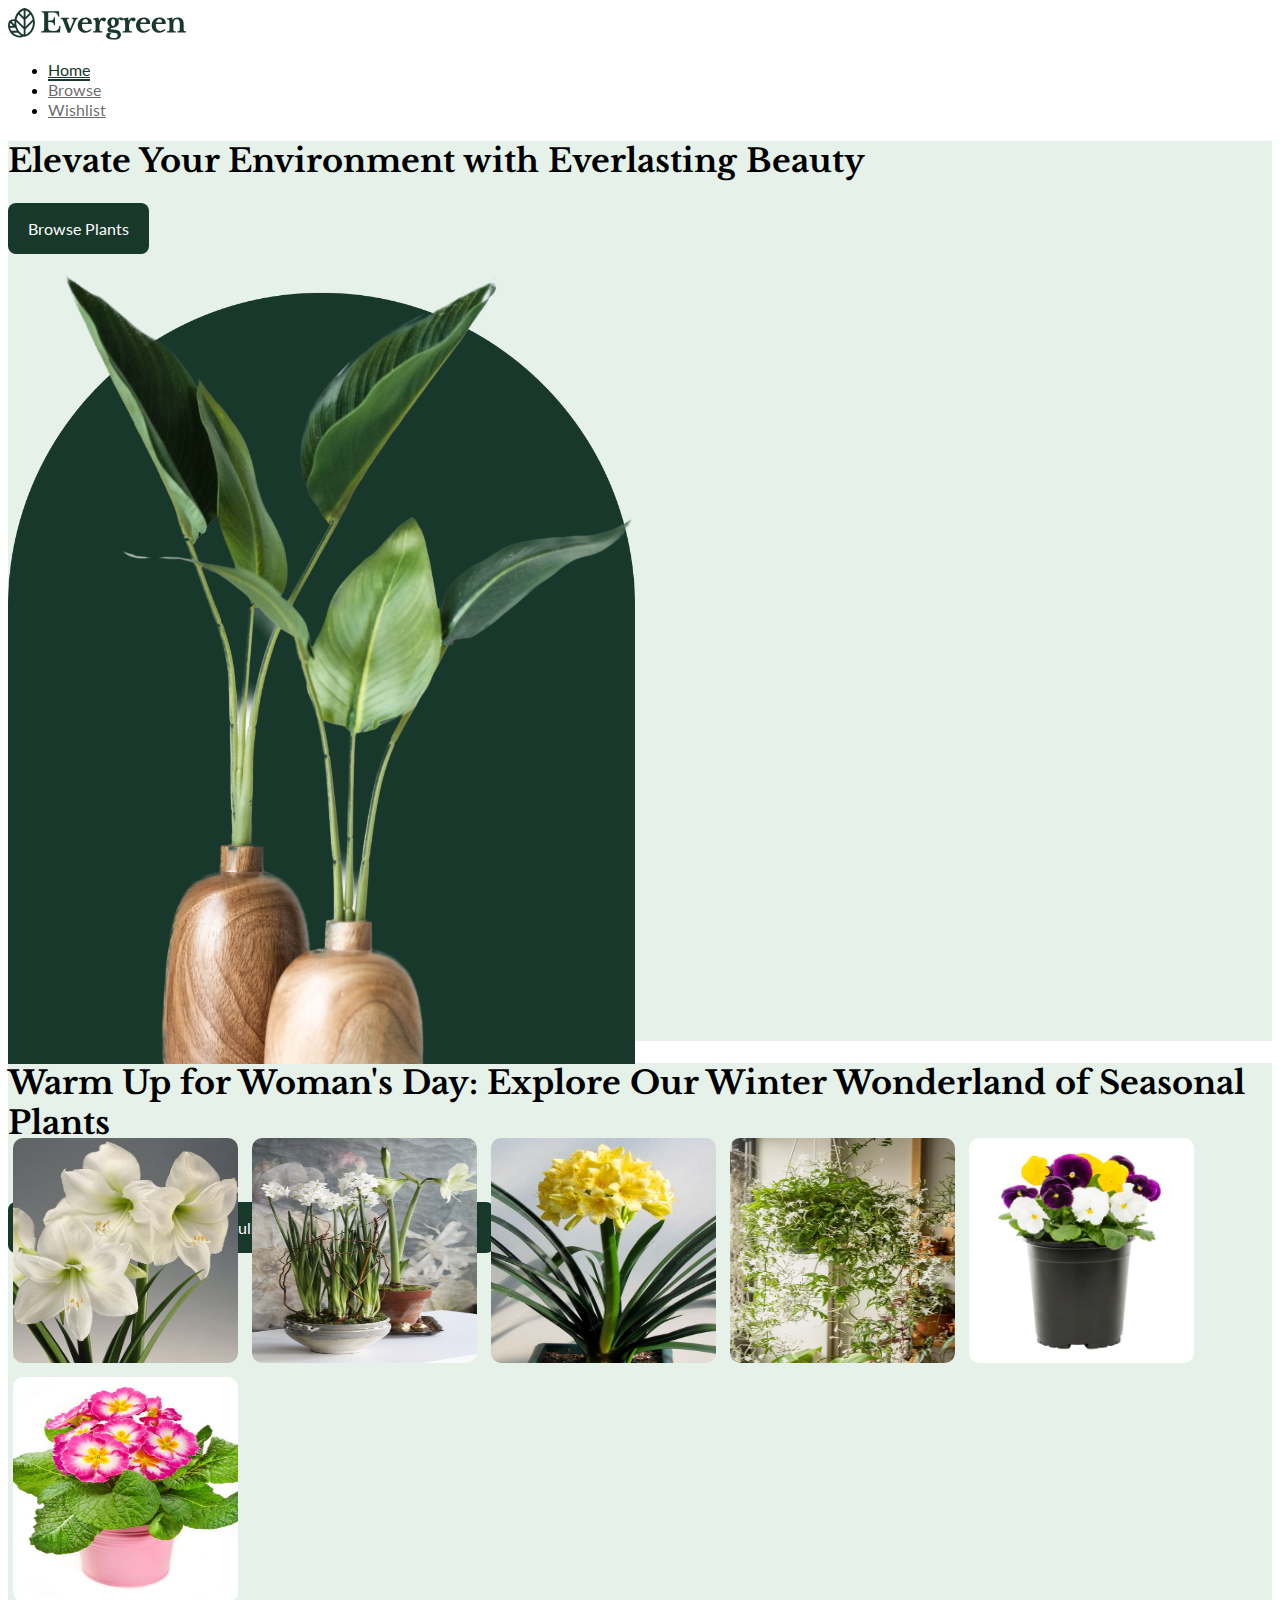
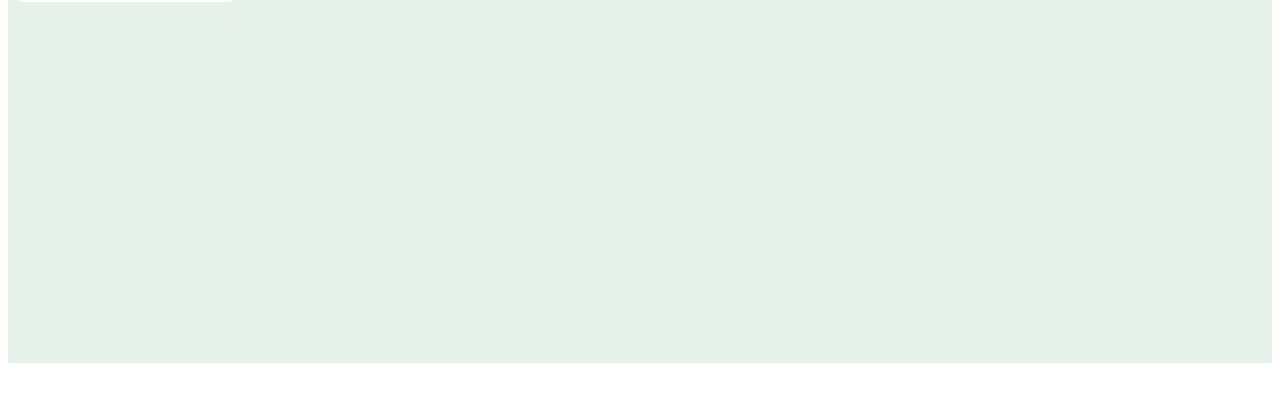
<file: index.html>
<!doctype html>
<html lang="en">
  <head>
    <meta charset="utf-8">
    <meta name="viewport" content="width=device-width, initial-scale=1">
    <title>Plant Shop</title>

    <!-- Style Sheets -->
    <link href="https://cdn.jsdelivr.net/npm/bootstrap@5.3.0/dist/css/bootstrap.min.css" rel="stylesheet" integrity="sha384-9ndCyUaIbzAi2FUVXJi0CjmCapSmO7SnpJef0486qhLnuZ2cdeRhO02iuK6FUUVM" crossorigin="anonymous">
    <link rel="stylesheet" href="styles/main.css">


  </head>
  <body>

    <!-- ------------------------------------------------------------------------------------------------ -->
    <!-- Nav Bar -->

    <nav class="navbar fixed-top">
      <div class="container">
        
        <!-- Logo -->
        <a class="navbar-brand" href="#">
          <img src="assets/Logo.svg" alt="Logo" height="32">
        </a>

        <!-- Nav Items -->
        <ul class="nav">
          <li class="nav-item">
            <a class="nav-link active" aria-current="page" href="index.html">Home</a>
          </li>
          <li class="nav-item">
            <a class="nav-link" href="browse.html">Browse</a>
          </li>
          <li class="nav-item">
            <a class="nav-link" href="wishlist.html">Wishlist</a>
          </li>
        </ul>

      </div>
    </nav>

    <!-- ------------------------------------------------------------------------------------------------ -->
    <!-- Carousel -->

    <div id="carouselExample" class="carousel carousel-dark slide">
      <div class="carousel-inner">
        <!-- Slide 1 -->
        <div class="carousel-item active">
          <div class="container">
            <div class="row full-height">
              <div class="col align-self-center">
                <h1>Elevate Your Environment with Everlasting Beauty</h1>
                <button class="mt-4">Browse Plants</button>
              </div>
              <div class="col align-self-end">
                <img src="assets/hero-image.png" class="hero-image" id="hero-image">
              </div>
            </div>
          </div>
        </div>

        <!-- Slide 2 -->
        <div class="carousel-item">
          <div class="container">
            <div class = "row full-height">
              <div class="col align-self-center">
                <h1>Warm Up for Woman's Day: Explore Our Winter Wonderland of Seasonal Plants</h1>

                <br>

                <div class="accordion-container">
                  <div class="accordion">
                    <h2 class="accordion-header">
                      <button>
                        Amaryllis
                      </button>
                    </h2>
                    <div class="accordion-body">
                      Popular flowering bulbous plant known for its large, trumpet-shaped blooms. It is widely cultivated for its stunning flowers, which come in various colors, including red, white, pink, orange, and bicolor varieties.                
                    </div>
                  </div>
  
                  <div class="accordion">
                    <h2 class="accordion-header">
                      <button>
                        Bulbs
                      </button>
                    </h2>
                    <div class="accordion-body">
                      Popular for their delightful and fragrant blooms that appear when the weather is cooler. They are a simple yet effective way to infuse gardens with vibrant colors and pleasant scents, making them a favorite choice for winter landscaping.                  
                    </div>
                  </div>
  
                  <div class="accordion">
                    <h2 class="accordion-header">
                      <button>
                        Clivias
                      </button>
                    </h2>
                    <div class="accordion-body">
                      Clivias are a beloved choice for winter gardening because of their ability to bloom in the shade during the winter months. Their bright and cheerful flowers bring a sense of warmth and vibrancy to gardens when many other plants are not in bloom.                   
                    </div>
                  </div>
  
                  <div class="accordion">
                    <h2 class="accordion-header">
                      <button>
                        Jasmine
                      </button>
                    </h2>
                    <div class="accordion-body">
                      Winter-flowering shrubs are popular for their ability to add visual interest and sweet fragrance to winter gardens. These shrubs provide a refreshing burst of scent and color during the colder months, enhancing the overall garden experience.                    
                    </div>
                  </div>
                  
                  <div class="accordion">
                    <h2 class="accordion-header">
                      <button>
                        Pansies
                      </button>
                    </h2>
                    <div class="accordion-body">
                      Winter pansies are popular for their resilience and ability to thrive in colder temperatures. They offer a wide range of colors and patterns, and their cheerful faces provide a welcome sight during the winter season, brightening up gardens and container displays.                  
                    </div>
                  </div>
  
                  <div class="accordion">
                    <h2 class="accordion-header">
                      <button>
                        Primrose
                      </button>
                    </h2>
                    <div class="accordion-body">
                      Primroses are popular for their dainty and charming blooms that bring a touch of elegance to winter gardens. They are known for their cold tolerance and ease of cultivation, making them a top choice for adding color and cheer to outdoor spaces during the colder months.                  
                    </div>
                  </div>
                </div>
              </div>
              <div class="col align-self-end">
                <img src="assets/Amaryllis.jpeg" class="smaller" id="smaller">
                <img src="assets/Bulbs.jpeg" class="smaller" id="smaller">
                <img src="assets/Clivias.jpeg" class="smaller" id="smaller">
                <img src="assets/Jasmine.png" class="smaller" id="smaller">
                <img src="assets/Pansies.jpeg" class="smaller" id="smaller">
                <img src="assets/Primrose.jpeg" class="smaller" id="smaller">
              </div>
            </div>
          </div>
        </div>
      </div>              

      <!-- Carousel Controls -->
      <button class="carousel-control-prev" type="button" data-bs-target="#carouselExample" data-bs-slide="prev">
        <span class="carousel-control-prev-icon" aria-hidden="true"></span>
        <span class="visually-hidden">Previous</span>
      </button>
      <button class="carousel-control-next" type="button" data-bs-target="#carouselExample" data-bs-slide="next">
        <span class="carousel-control-next-icon" aria-hidden="true"></span>
        <span class="visually-hidden">Next</span>
      </button>
    </div>

    <!-- Javascript -->
    <script src="https://cdn.jsdelivr.net/npm/@popperjs/core@2.11.8/dist/umd/popper.min.js" integrity="sha384-I7E8VVD/ismYTF4hNIPjVp/Zjvgyol6VFvRkX/vR+Vc4jQkC+hVqc2pM8ODewa9r" crossorigin="anonymous"></script>
    <script src="https://cdn.jsdelivr.net/npm/bootstrap@5.3.0/dist/js/bootstrap.min.js" integrity="sha384-fbbOQedDUMZZ5KreZpsbe1LCZPVmfTnH7ois6mU1QK+m14rQ1l2bGBq41eYeM/fS" crossorigin="anonymous"></script>
    <script src="https://ajax.googleapis.com/ajax/libs/jquery/3.7.0/jquery.min.js"></script>
    <script src="scripts/main.js"></script>

  </body>
</html>
</file>
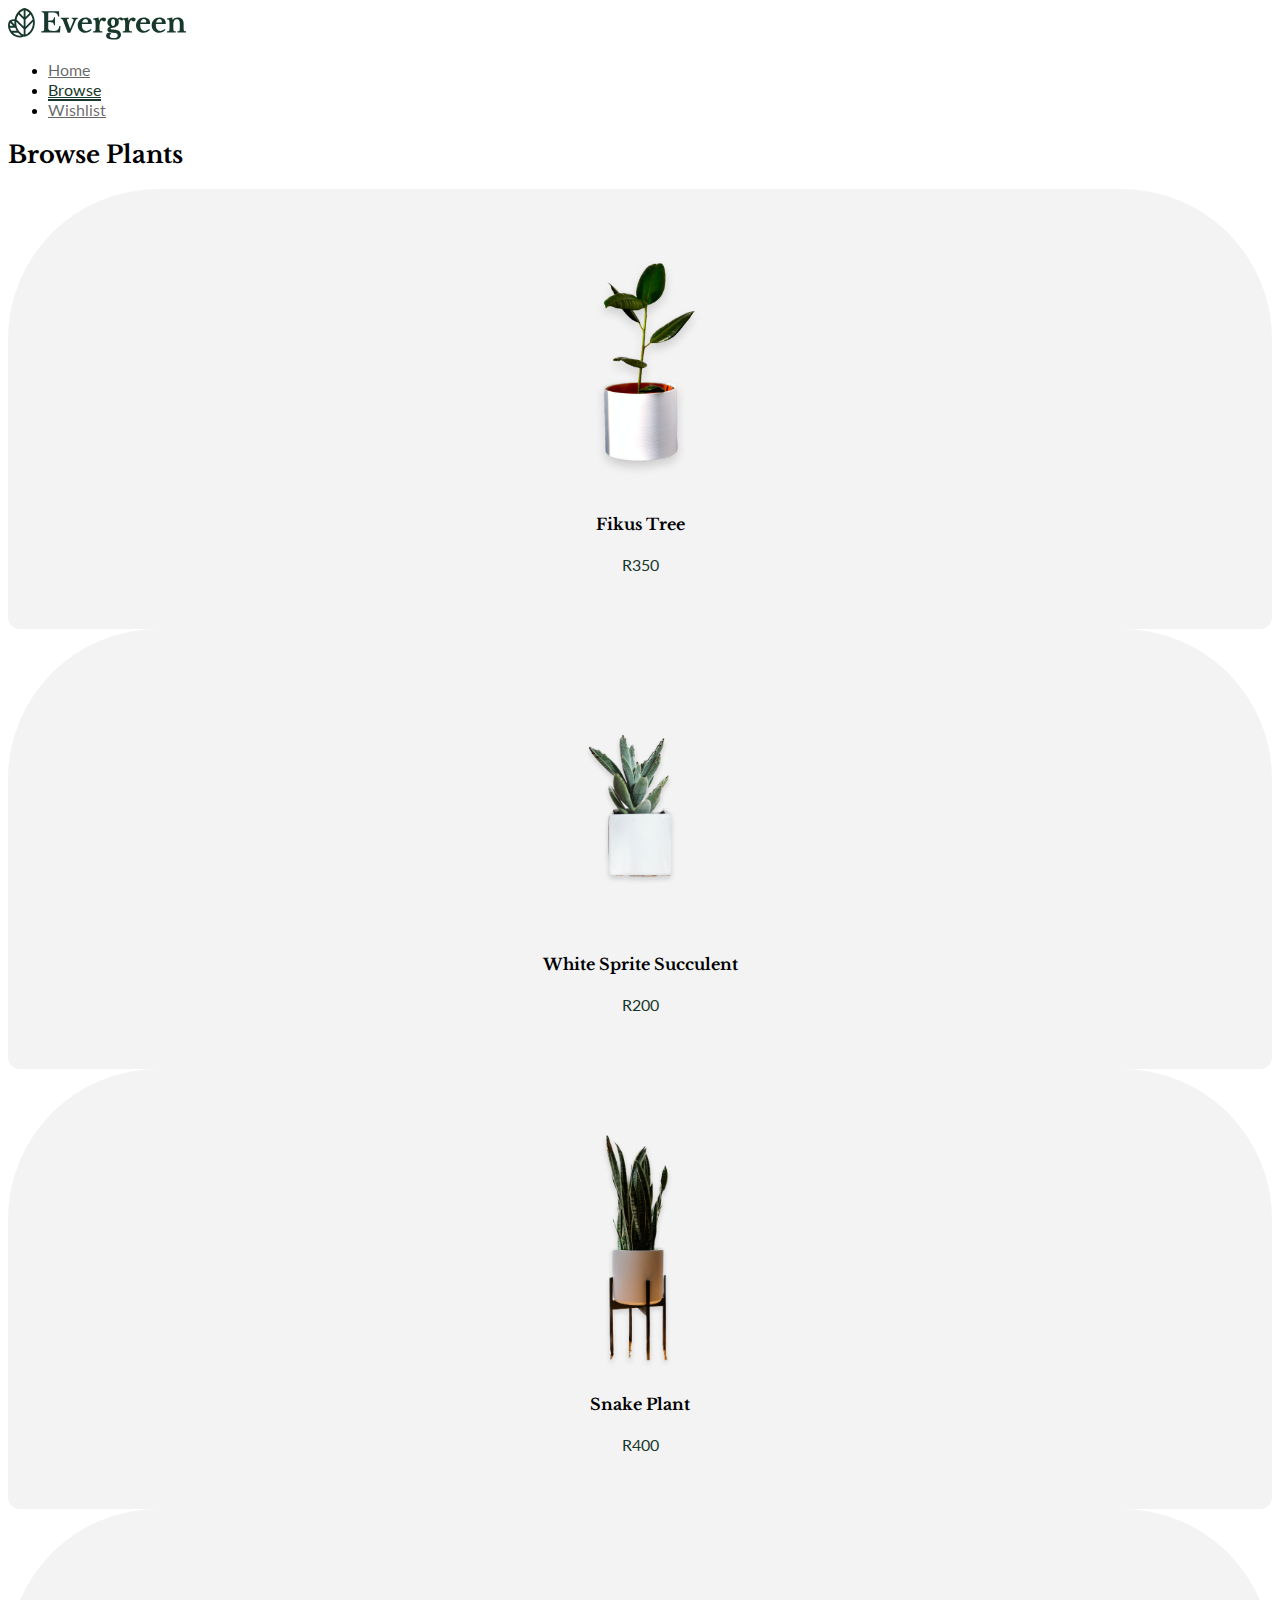
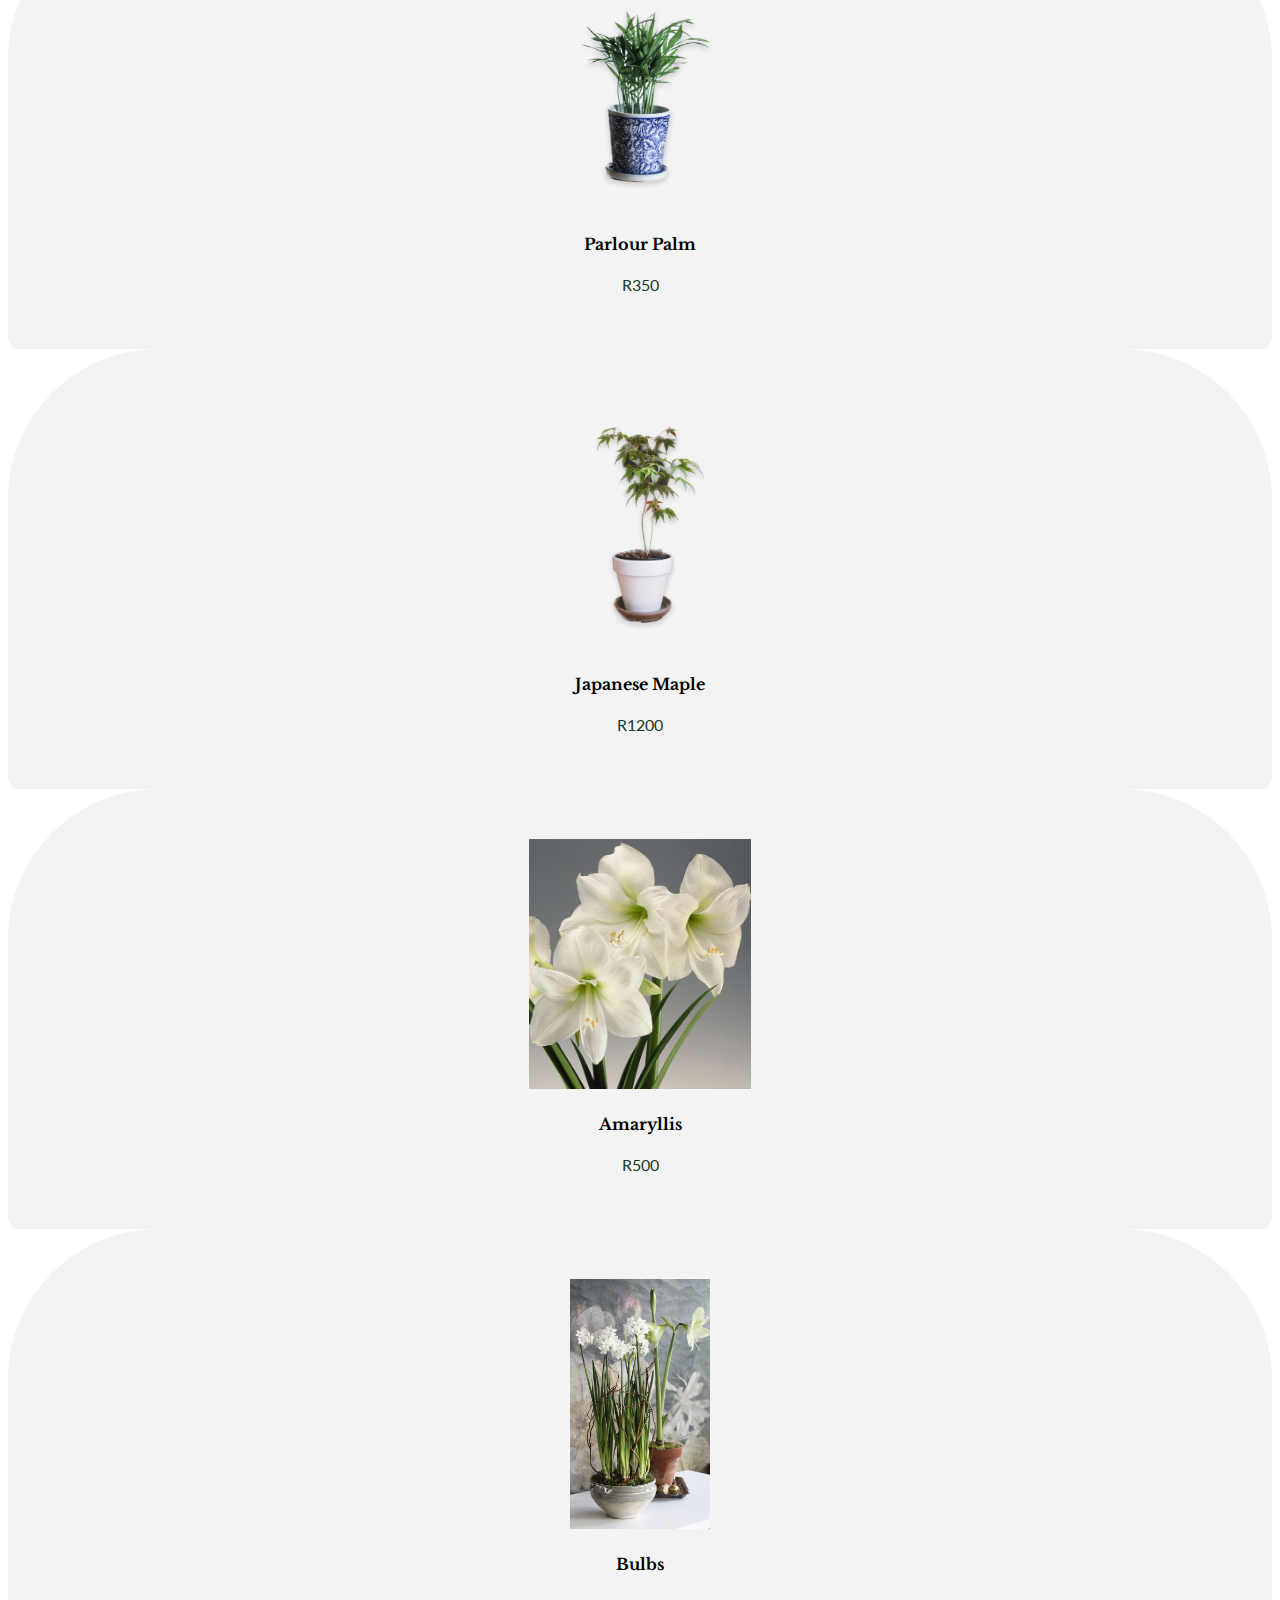
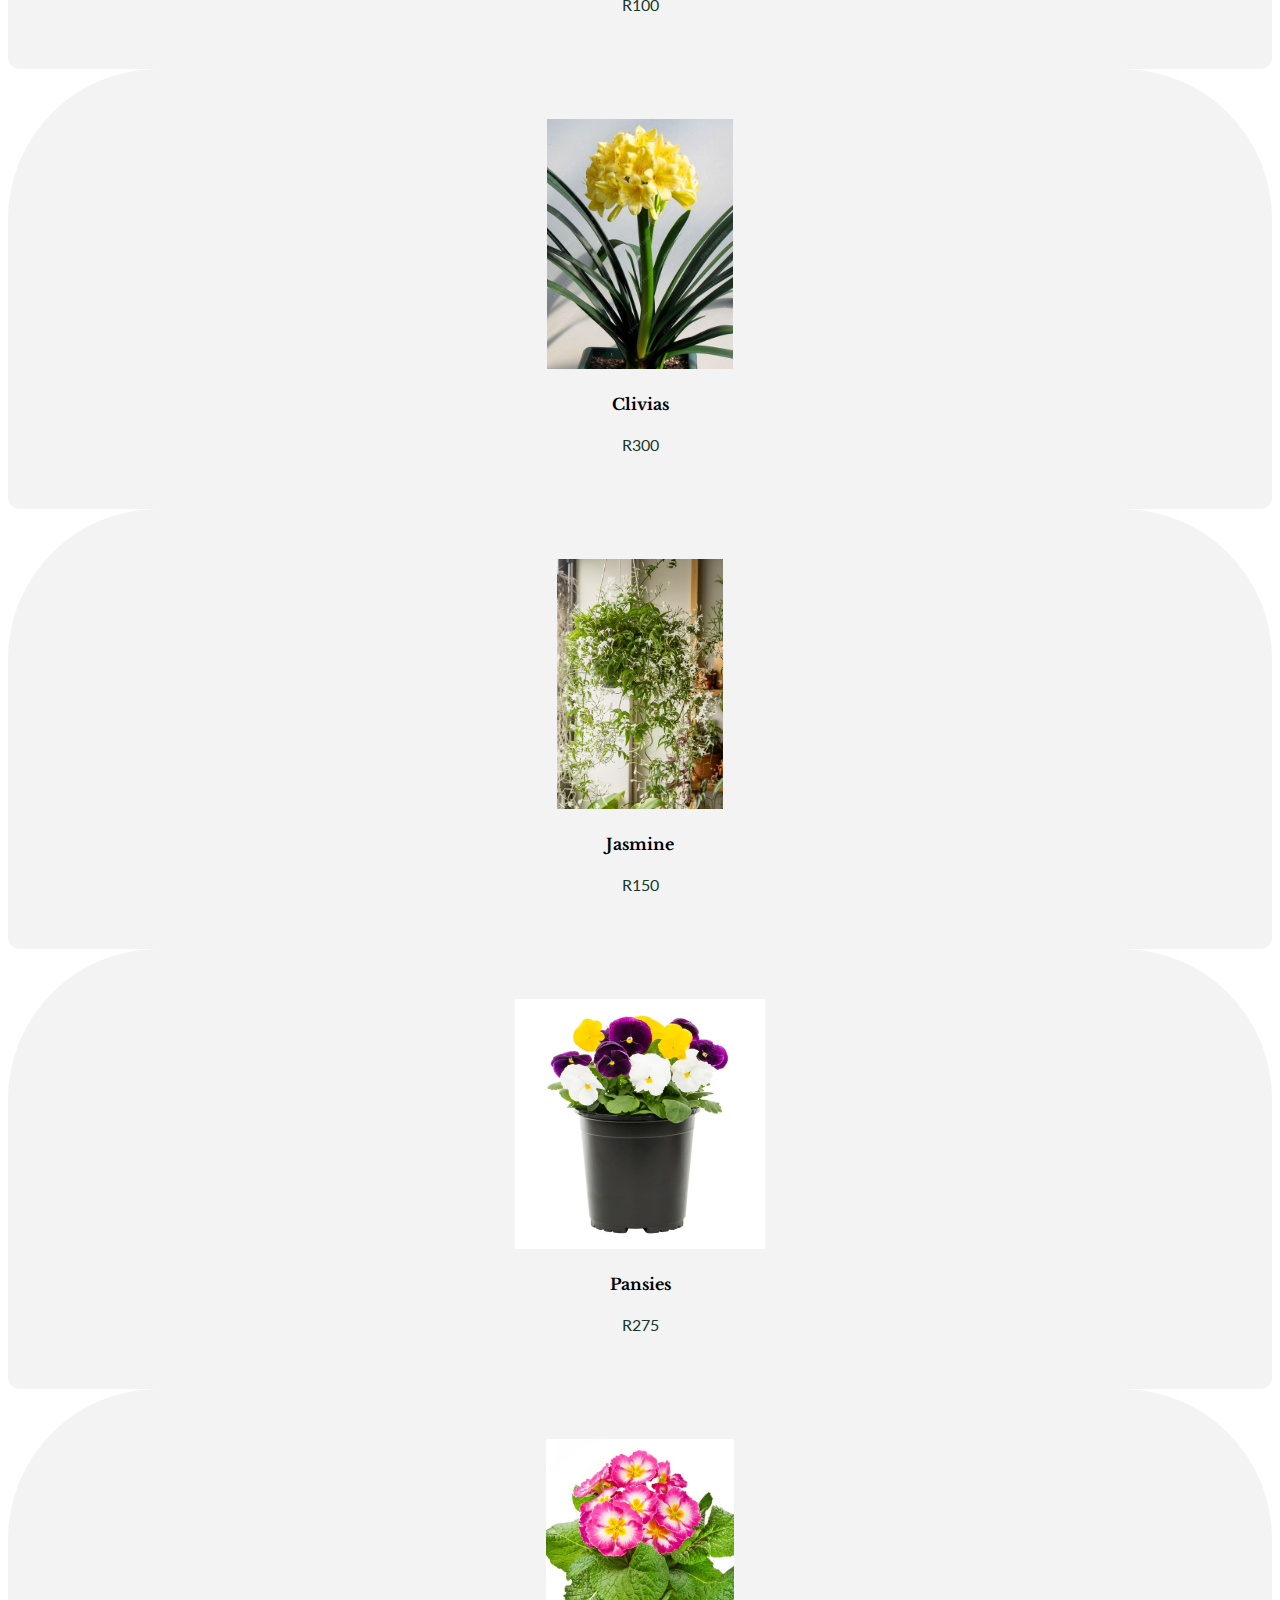
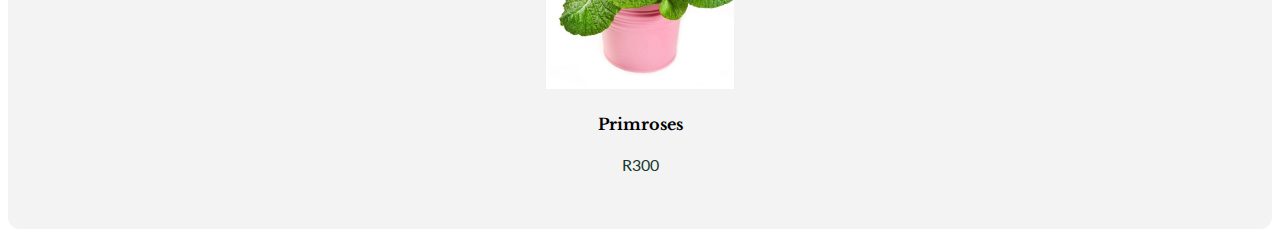
<file: browse.html>
<!doctype html>
<html lang="en">
  <head>
    <meta charset="utf-8">
    <meta name="viewport" content="width=device-width, initial-scale=1">
    <title>Plant Shop - Browse</title>

    <!-- Style Sheets -->
    <link href="https://cdn.jsdelivr.net/npm/bootstrap@5.3.0/dist/css/bootstrap.min.css" rel="stylesheet" integrity="sha384-9ndCyUaIbzAi2FUVXJi0CjmCapSmO7SnpJef0486qhLnuZ2cdeRhO02iuK6FUUVM" crossorigin="anonymous">
    <link rel="stylesheet" href="styles/main.css">
  </head>
  <body>

    <!-- ------------------------------------------------------------------------------------------------ -->
    <!-- Nav Bar -->

    <nav class="navbar fixed-top">
      <div class="container">
        
        <!-- Logo -->
        <a class="navbar-brand" href="#">
          <img src="assets/Logo.svg" alt="Logo" height="32">
        </a>

        <!-- Nav Items -->
        <ul class="nav">
            <li class="nav-item">
              <a class="nav-link" href="index.html">Home</a>
            </li>
            <li class="nav-item">
              <a class="nav-link active" aria-current="page" href="browse.html">Browse</a>
            </li>
            <li class="nav-item">
              <a class="nav-link" href="wishlist.html">Wishlist</a>
            </li>
          </ul>

      </div>
    </nav>

    <div class="container mt-5 pt-5">

        <!-- Header -->
        <h2>Browse Plants</h2>

        <!-- Plants List Cards -->
        <div class="row py-5 gy-3" id="plantsContainer">

            <!-- Browse Card Template * Won't display by default * -->
            <template id="plantCardTemplate">
              <div class="col-4">

                <!-- Card -->
                <div class="card">
                    <img src="assets/plant1.png" class="card-img-top" alt="...">
                    <div class="card-body">
                      <h4 class="card-title" id="nameText">Ficus Tree</h4>
                      <p class="card-text" id="priceText">R320</p>
                      <p class="card-text mt-4" id="descriptionText">Graceful and lush, this charming indoor plant boasts glossy, emerald-green leaves that effortlessly brighten any space. Easy to care for and standing at an ideal height, our Ficus Tree is the perfect addition to elevate your interior décor.</p>
                    </div>
                  </div>
              </div>
            </template>
        </div>
    </div>
    

    <!-- Javascript -->
    <script src="https://cdn.jsdelivr.net/npm/@popperjs/core@2.11.8/dist/umd/popper.min.js" integrity="sha384-I7E8VVD/ismYTF4hNIPjVp/Zjvgyol6VFvRkX/vR+Vc4jQkC+hVqc2pM8ODewa9r" crossorigin="anonymous"></script>
    <script src="https://cdn.jsdelivr.net/npm/bootstrap@5.3.0/dist/js/bootstrap.min.js" integrity="sha384-fbbOQedDUMZZ5KreZpsbe1LCZPVmfTnH7ois6mU1QK+m14rQ1l2bGBq41eYeM/fS" crossorigin="anonymous"></script>
    <script src="https://ajax.googleapis.com/ajax/libs/jquery/3.7.0/jquery.min.js"></script>
    <script src="scripts/main.js"></script>

  </body>
</html>
</file>
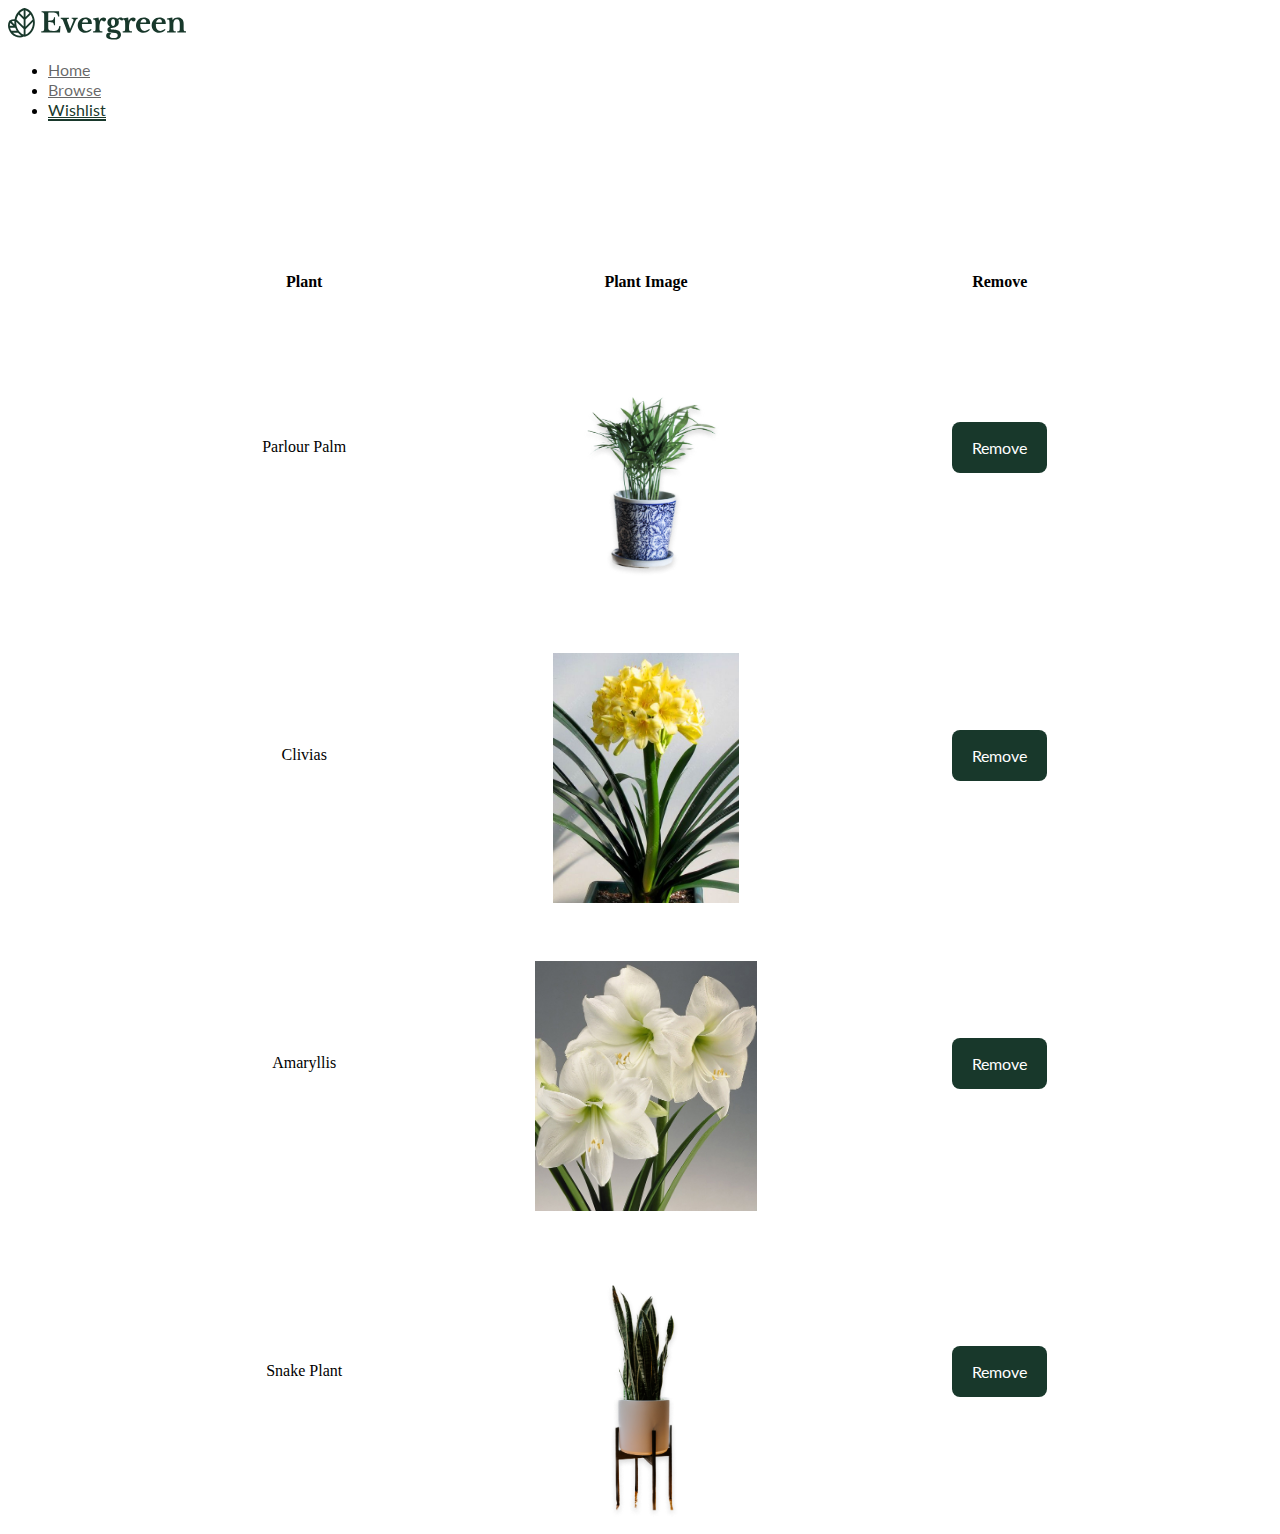
<file: wishlist.html>
<!doctype html>
<html lang="en">
  <head>
    <meta charset="utf-8">
    <meta name="viewport" content="width=device-width, initial-scale=1">
    <title>Plant Shop - Wishlist</title>

    <!-- Style Sheets -->
    <link href="https://cdn.jsdelivr.net/npm/bootstrap@5.3.0/dist/css/bootstrap.min.css" rel="stylesheet" integrity="sha384-9ndCyUaIbzAi2FUVXJi0CjmCapSmO7SnpJef0486qhLnuZ2cdeRhO02iuK6FUUVM" crossorigin="anonymous">
    <link rel="stylesheet" href="styles/main.css">
    <script src="https://ajax.googleapis.com/ajax/libs/jquery/3.7.0/jquery.min.js"></script>

  </head>
  <body>

    <!-- ------------------------------------------------------------------------------------------------ -->
    <!-- Nav Bar -->

    <nav class="navbar fixed-top">
      <div class="container">
        
        <!-- Logo -->
        <a class="navbar-brand" href="#">
            <img src="assets/Logo.svg" alt="Logo" height="32">
        </a>

        <!-- Nav Items -->
        <ul class="nav">
            <li class="nav-item">
              <a class="nav-link" href="index.html">Home</a>
            </li>
            <li class="nav-item">
              <a class="nav-link" href="browse.html">Browse</a>
            </li>
            <li class="nav-item">
              <a class="nav-link active" aria-current="page" href="wishlist.html">Wishlist</a>
            </li>
        </ul>

      </div>
    </nav>

    <!-- Javascript -->
    <script src="https://cdn.jsdelivr.net/npm/@popperjs/core@2.11.8/dist/umd/popper.min.js" integrity="sha384-I7E8VVD/ismYTF4hNIPjVp/Zjvgyol6VFvRkX/vR+Vc4jQkC+hVqc2pM8ODewa9r" crossorigin="anonymous"></script>
    <script src="https://cdn.jsdelivr.net/npm/bootstrap@5.3.0/dist/js/bootstrap.min.js" integrity="sha384-fbbOQedDUMZZ5KreZpsbe1LCZPVmfTnH7ois6mU1QK+m14rQ1l2bGBq41eYeM/fS" crossorigin="anonymous"></script>
    <script src="https://ajax.googleapis.com/ajax/libs/jquery/3.7.0/jquery.min.js"></script>
    <script src="scripts/main.js"></script>


    <div class="container">
      <table class="table table-bordered">
        <thead>
          <tr>
            <th>Plant</th>
            <th>Plant Image</th>
            <th>Remove</th>
          </tr>
        </thead>
        <tbody>
          <tr>
            <td>Parlour Palm</strong></td>
            <td><img src="assets/plant4.png" class="card-img-top" alt="..."></td>
            <td><button class="btn btn-danger btn-sm remove-btn">Remove</button></td>
          </tr>
          <tr>
            <td>Clivias</td>
            <td><img src="assets/Clivias.jpeg" class="card-img-top" alt="..."></td>
            <td><button class="btn btn-danger btn-sm remove-btn">Remove</button></td>
          </tr>
          <tr>
            <td>Amaryllis</td>
            <td><img src="assets/Amaryllis.jpeg" class="card-img-top" alt="..."></td>
            <td><button class="btn btn-danger btn-sm remove-btn">Remove</button></td>
          </tr>
          <tr>
            <td>Snake Plant</td>
            <td><img src="assets/plant3.png" class="card-img-top" alt="..."></td>
            <td><button class="btn btn-danger btn-sm remove-btn">Remove</button></td>
          </tr>
        </tbody>
      </table>
    </div>
    

  </body>
</html>
</file>
<file: styles/main.css>
@import url('https://fonts.googleapis.com/css2?family=Lato&family=Libre+Baskerville:wght@700&display=swap');

/* ---------------------------------------- */
/* Global Styles */

/* Fonts */
h1,h2,h3,h4,h5,h6 {
    font-family: 'Libre Baskerville', serif;
}

p {
    font-family: 'Lato', sans-serif;
    font-size: 16px;
}

/* Spacing */
.full-height {
    height: 100vh;
}

/* ---------------------------------------- */
/* Components */

button {
    border: none;
    padding: 16px 20px;
    border-radius: 8px;
    background: #18382B;
    font-family: 'Lato', sans-serif;
    font-size: 16px;
    color: white;
}

/* ---------------------------------------- */
/* Bootstrap Component Overrides */

/* Navigation */

.nav-link {
    font-family: 'Lato', sans-serif;
    color: rgba(0, 0, 0, 0.60);
}

.nav-link:hover {
    color: #18382B;
}

.nav-link.active {
    border-bottom: 2px solid #18382B;
    color: #18382B;
}


/* Carousel */

.carousel-item {
    background-color: #E6F2E9;
}

.carousel-control-next, .carousel-control-prev {
    top: auto;
    right: auto;
    left: 24px;
    bottom: 24px;
    width: auto;
    background-color: white;
    padding: 12px;
    border-radius: 50%;
}

.carousel-control-next {
    left: 84px;
}

/* Card */

.card {
    border-radius: 150px 150px 12px 12px;
    background: #F3F3F3;
    text-align: center;
    height: 440px;
    border: none;
}

.card-img-top {
    width:auto;
    height: 250px;
    margin: auto;
    margin-top: 50px;
    transition: all .3s cubic-bezier(0.075, 0.82, 0.165, 1); 
}

.card-img-top.small {
    height:200px;
}

.card-text {
    color: #18382B;
}

/* ---------------------------------------------------------------- */
/* Home Page */

.hero-image {
    height: 90vh; 
    position: relative;
    bottom: -100px;
}

.smaller
{
    height: 25vh;
    width: 25vh; 
    position: relative;
    margin: 5px;
    bottom: 150px;
    border-radius: 10px;
}

.accordion-body
{
    display: none;
}

.accordion.active .accordion-body
{
    display: block;
}

.accordion
{
    width: 200px;
    height: auto;
    margin-bottom: 10px;
    float: left;}

.table
{
    margin-left: 200px;
    margin-top: 150px;
    width: 900px;
    text-align: center;
}
</file>
